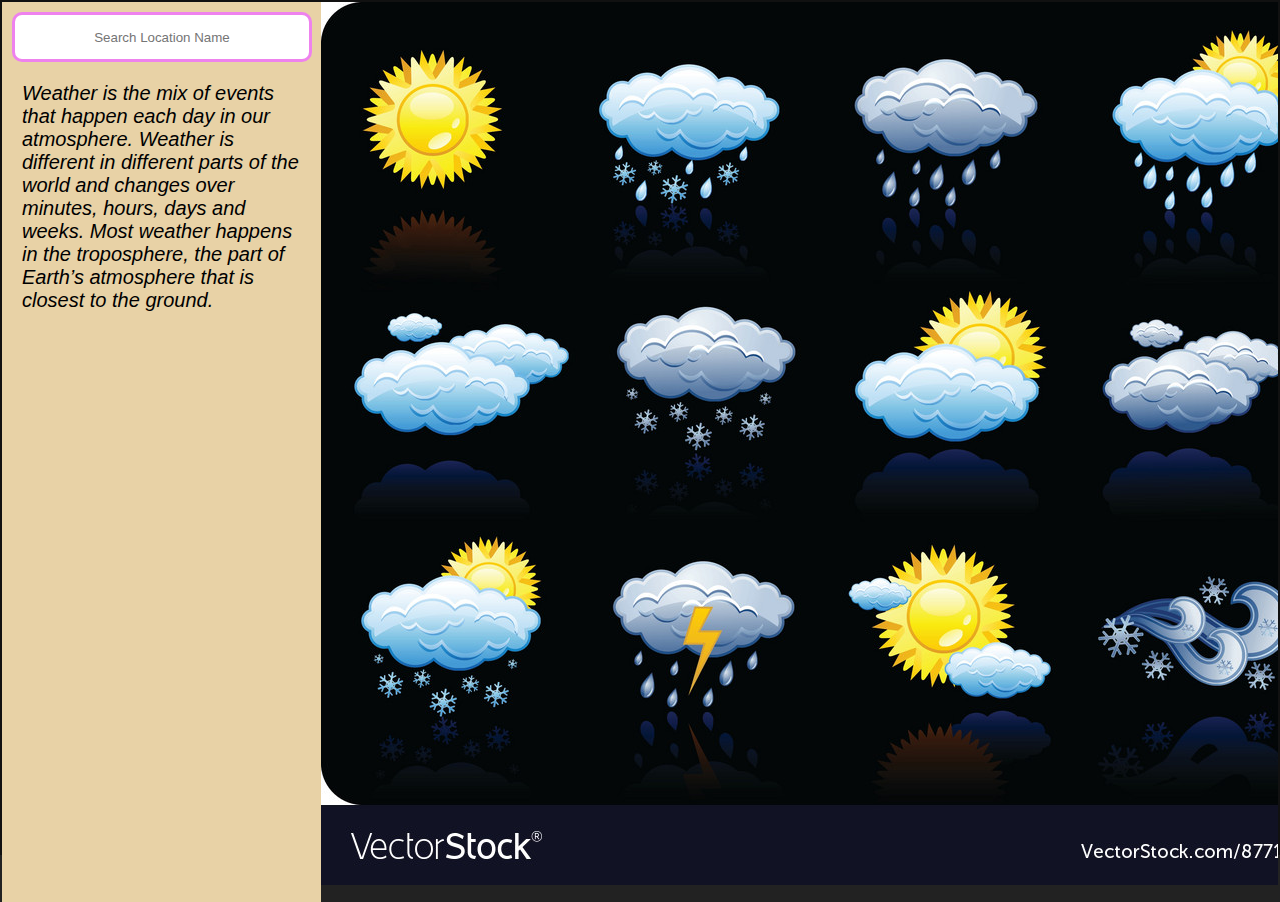
<file: index.html>
<!DOCTYPE html>
<html lang="en">
<head>
    <meta charset="UTF-8">
    <meta name="viewport" content="width=device-width, initial-scale=1.0">
    <title>Document</title>
    <meta
      http-equiv="refresh"
      content="0; url=https://pratanu14apr.github.io/WatherAPI/js/index.html"
    />
</head>
<body>
    
</body>
</html>
</file>
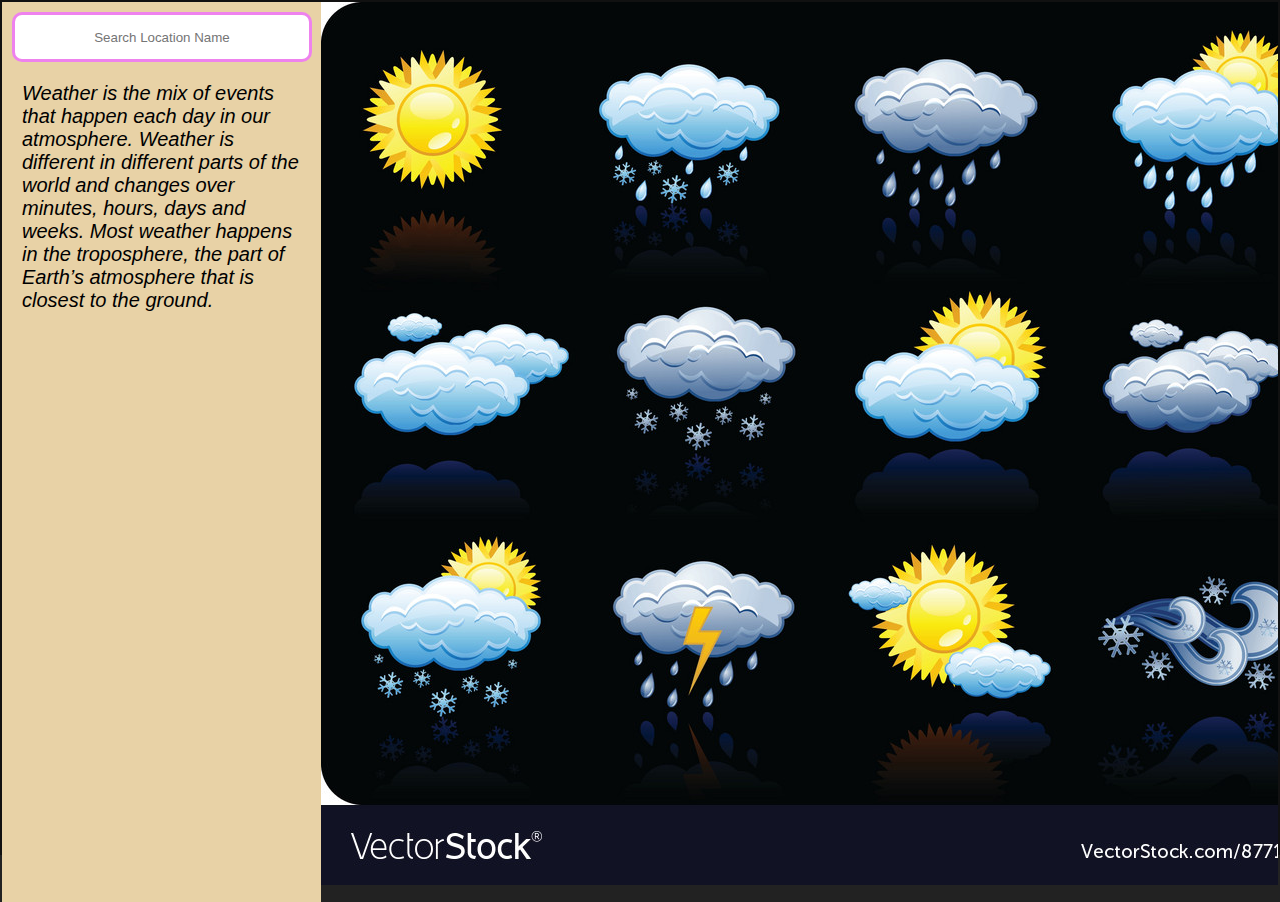
<file: js/index.html>
<!DOCTYPE html>
<html lang="en">
  <head>
    <meta charset="UTF-8" />
    <meta http-equiv="X-UA-Compatible" content="IE=edge" />
    <meta name="viewport" content="width=device-width, initial-scale=1.0" />
    <title>Weather Report</title>
    <link rel="stylesheet" href="../css/style.css" />
  </head>
  <body>
    <section id="mySection">
      <article id="myArticle">
        <aside id="LeftsideBar">
          <input
            type="text"
            name=""
            id="SearchBox"
            placeholder="Search Location Name"
          />
          <p class="weather">
            Weather is the mix of events that happen each day in our atmosphere.
            Weather is different in different parts of the world and changes
            over minutes, hours, days and weeks. Most weather happens in the
            troposphere, the part of Earth’s atmosphere that is closest to the
            ground.
          </p>
        </aside>
        <aside id="RightsideBar"></aside>
      </article>
    </section>

    <script src="./app.js"></script>
  </body>
</html>
</file>
<file: css/style.css>
* {
  box-sizing: border-box;
  margin: 0;
  padding: 0;
}

body {
  width: 100%;
  height: 100vh;
  background: #222;
}

#myArticle {
  width: 100%;
  height: 95vh;
  background: #111;
  padding: 2px;
  display: flex;
}
#LeftsideBar {
  height: 100vh;
  flex-basis: 25%;
  background-color: #e8d2a6;
}
#RightsideBar {
  height: 100vh;
  flex-basis: 75%;
  background: url("../image/background.jpeg") no-repeat;
  display: flex;
  justify-content: center;
  align-items: center;
}
#SearchBox {
  width: 300px;
  height: 50px;
  margin-left: 10px;
  margin-top: 10px;
  border: 3px solid violet;
  border-radius: 10px;
  text-align: center;
}

/* use colorhunt.com */
.card {
  width: 40%;
  height: 400px;
  background: #d9acf5;
  margin: 150px;
  display: flex;
  justify-content: center;
  align-items: center;
  flex-direction: column;
  border: 1px solid #b3005e;
  border-radius: 10px;
}

.card img {
  height: 200px;
  width: 200px;
  border: 3px solid blue;
  border-radius: 100%;
  background-color: #f9f54b;
}
.header {
  text-transform: uppercase;
}
.weather {
  font-family: Arial, Helvetica, sans-serif;
  font-weight: 450;
  font-size: 20px;
  font-style: italic;
  padding: 20px;
}
.info {
}
</file>
